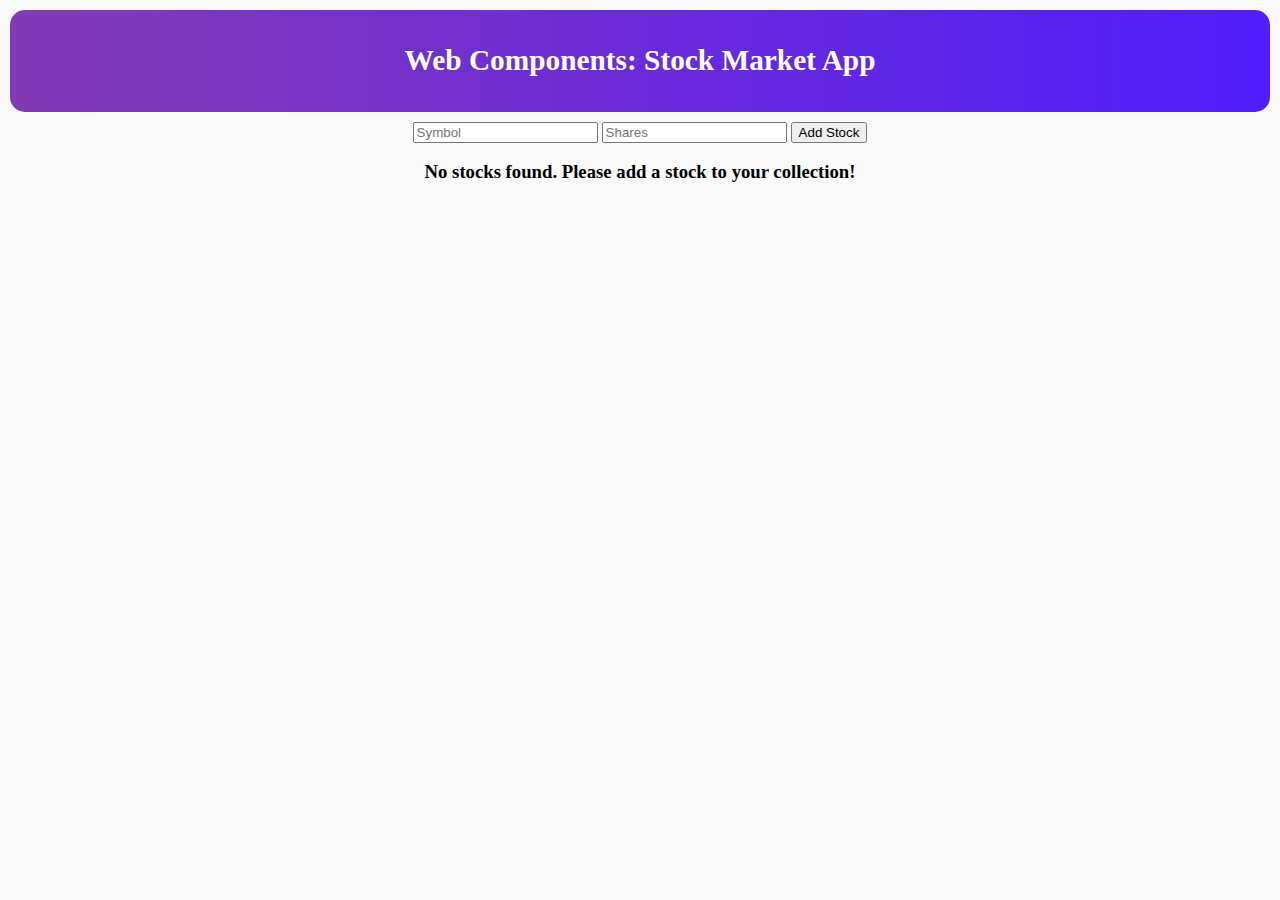
<file: index.html>
<!doctype html>
<html lang="en">

<head>
    <meta charset="utf-8">
    <meta name="viewport" content="width=device-width, initial-scale=1, shrink-to-fit=no">

    <title>Web Components - Stock Market App</title>
    <link rel="stylesheet" href="./css/styles.css">
</head>

<body>
    <div class="header">
        <h3>Web Components: Stock Market App</h3>
    </div>

    <div class="addStock">
        <!-- Put form here -->
    </div>

    <div class="warning">
        <!-- No stock warning goes here -->
    </div>
    <div class="content">
        <!-- STOCK CARDS GO HERE -->
    </div>
    <!-- import main JS file to run app -->
    <script type="module" src="./js/stockApp.js"></script>
</body>

</html>
</file>
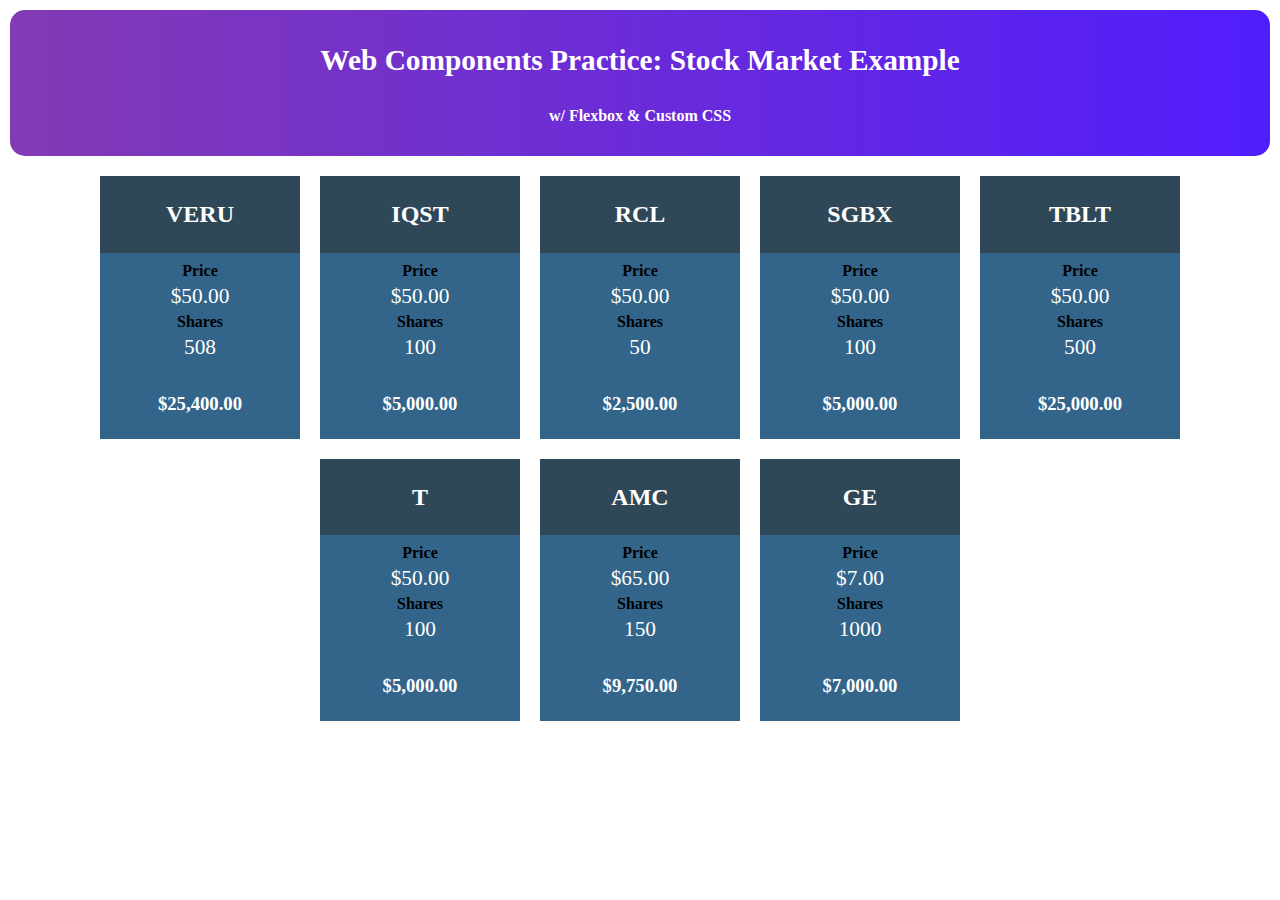
<file: StockComponents/index.html>
<!doctype html>
<html lang="en">

<head>
    <meta charset="utf-8">
    <meta name="viewport" content="width=device-width, initial-scale=1, shrink-to-fit=no">

    <title>Stock Components</title>
    <link rel="stylesheet" href="./css/styles.css">
</head>

<body>
    <div class="header">
        <h3>Web Components Practice: Stock Market Example</h3>
        <h5>w/ Flexbox & Custom CSS</h5>
    </div>

    <div class="content">
    </div>

    <script src="./js/stockCard.js"></script>
    <script src="./js/stockList.js"></script>
</body>

</html>
</file>
<file: css/styles.css>
/* CSS for index.html including addStock form and media query for responsiveness */

body {
  margin: 0px;
  background-color: rgb(249, 249, 250);
  font-family: Georgia, "Times New Roman", Times, serif;
}

.header {
  text-align: center;
  padding: 5px;
  background: #2d4a1a;
  background: linear-gradient(
    90deg,
    rgba(131, 58, 180, 1) 0%,
    rgba(81, 29, 253, 1) 100%
  );
  border-radius: 15px;
  margin: 10px;
}

.header h3 {
  font-size: 22pt;
  color: white;
}

.header h5 {
  font-size: 12pt;
  color: white;
}

.content {
  width: 100%;
  display: flex;
  flex-wrap: wrap;
  justify-content: center;
}

.addStock {
  text-align: center;
}

.addStock label {
  font-size: 13pt;
}

.addStock button {
  border-radius: 5px;
  padding: 5px;
  margin-left: 5px;
  background-color: #513aff;
  font-weight: bold;
  color: white;
}

.warning {
  text-align: center;
}

input {
  padding: 2px;
  margin: 2px;
}

/* Adjusting form for small screens */
@media only screen and (max-device-width: 480px) {
  .addStock {
    display: flex;
    justify-content: center;
  }

  #newStockSymbol {
    display: block;
  }

  #newStockShares {
    display: block;
  }

  #newStockPrice {
    display: block;
    margin-bottom: 10px;
  }

  .header h3 {
    font-size: 12pt;
  }
}
</file>
<file: StockComponents/css/styles.css>
body {
  margin: 0px;
}

.header {
  text-align: center;
  padding: 5px;
  background: rgb(131, 58, 180);
  background: linear-gradient(
    90deg,
    rgba(131, 58, 180, 1) 0%,
    rgba(81, 29, 253, 1) 100%
  );
  border-radius: 15px;
  margin: 10px;
}

.header {
  font-family: Georgia, "Times New Roman", Times, serif;
}

.header h3 {
  font-size: 22pt;
  color: white;
}

.header h5 {
  font-size: 12pt;
  color: white;
}

.content {
  width: 100%;
  display: flex;
  flex-wrap: wrap;
  justify-content: center;
}
</file>
